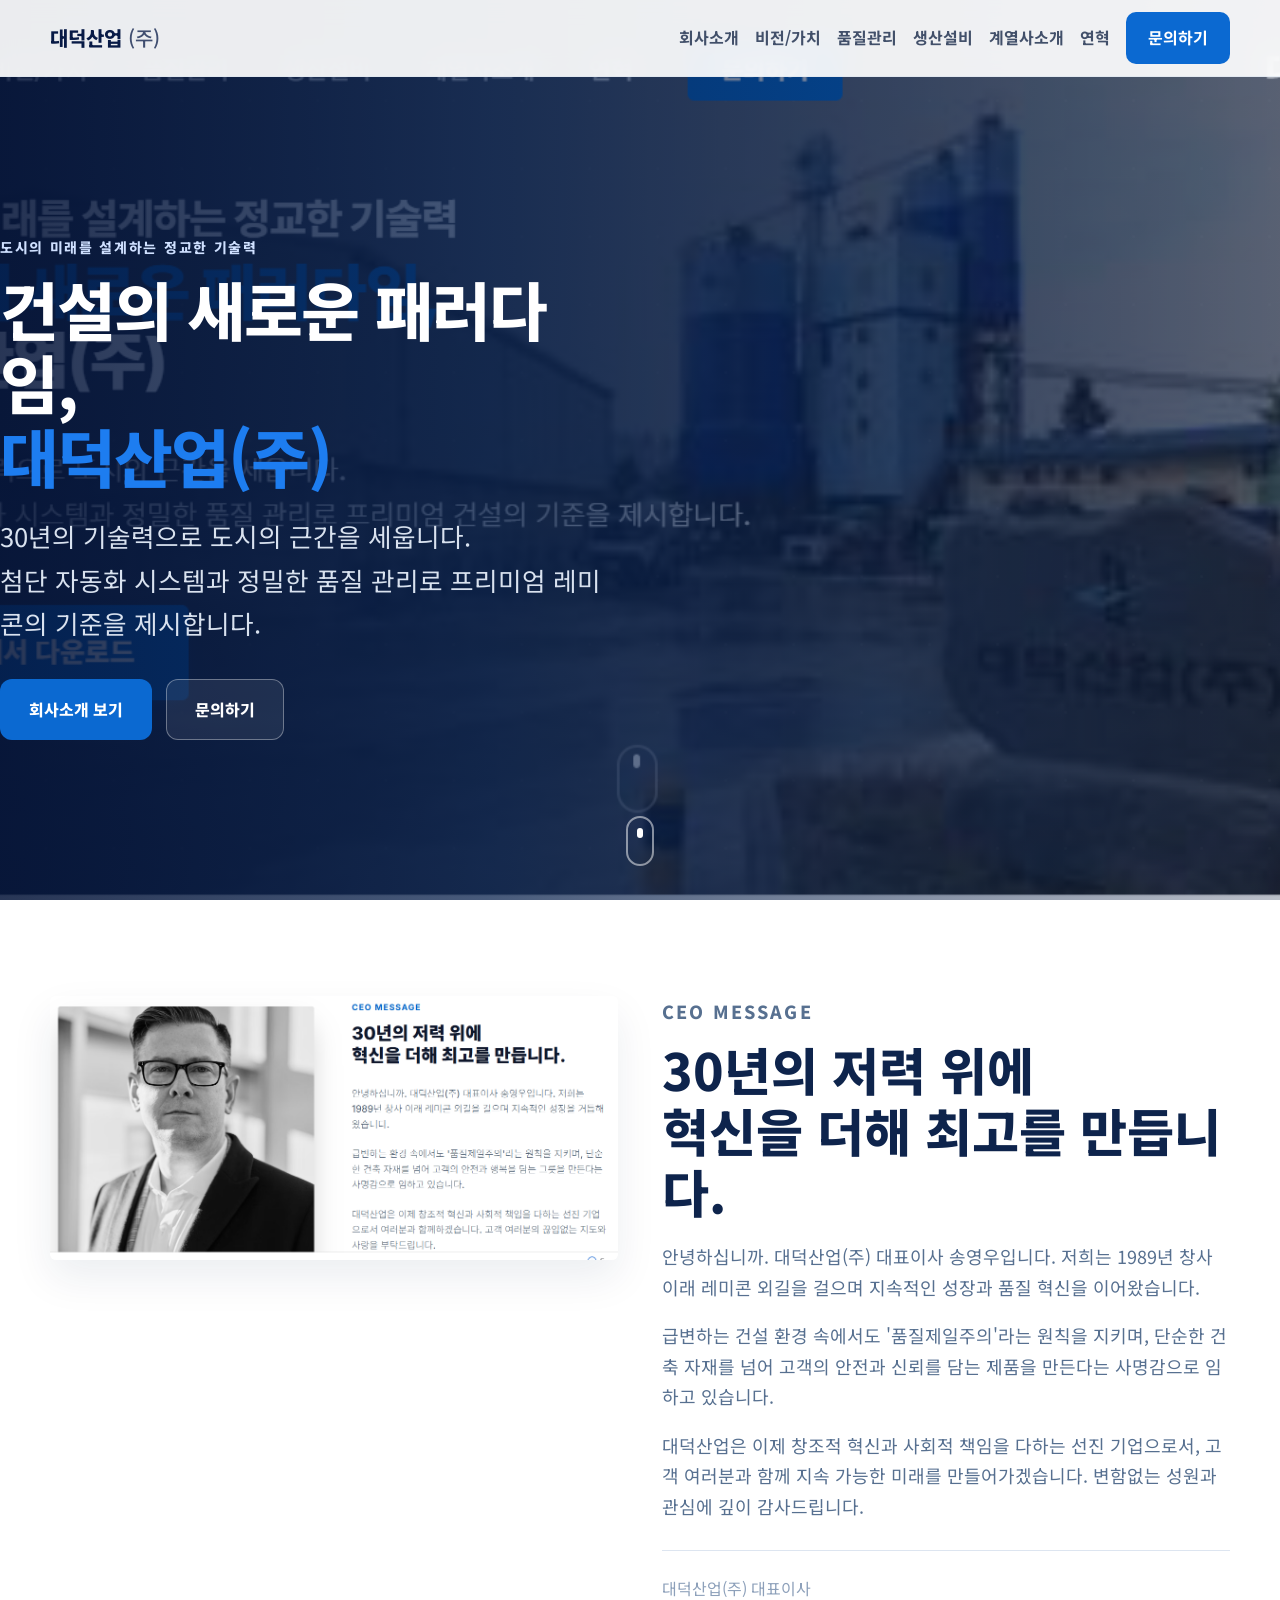
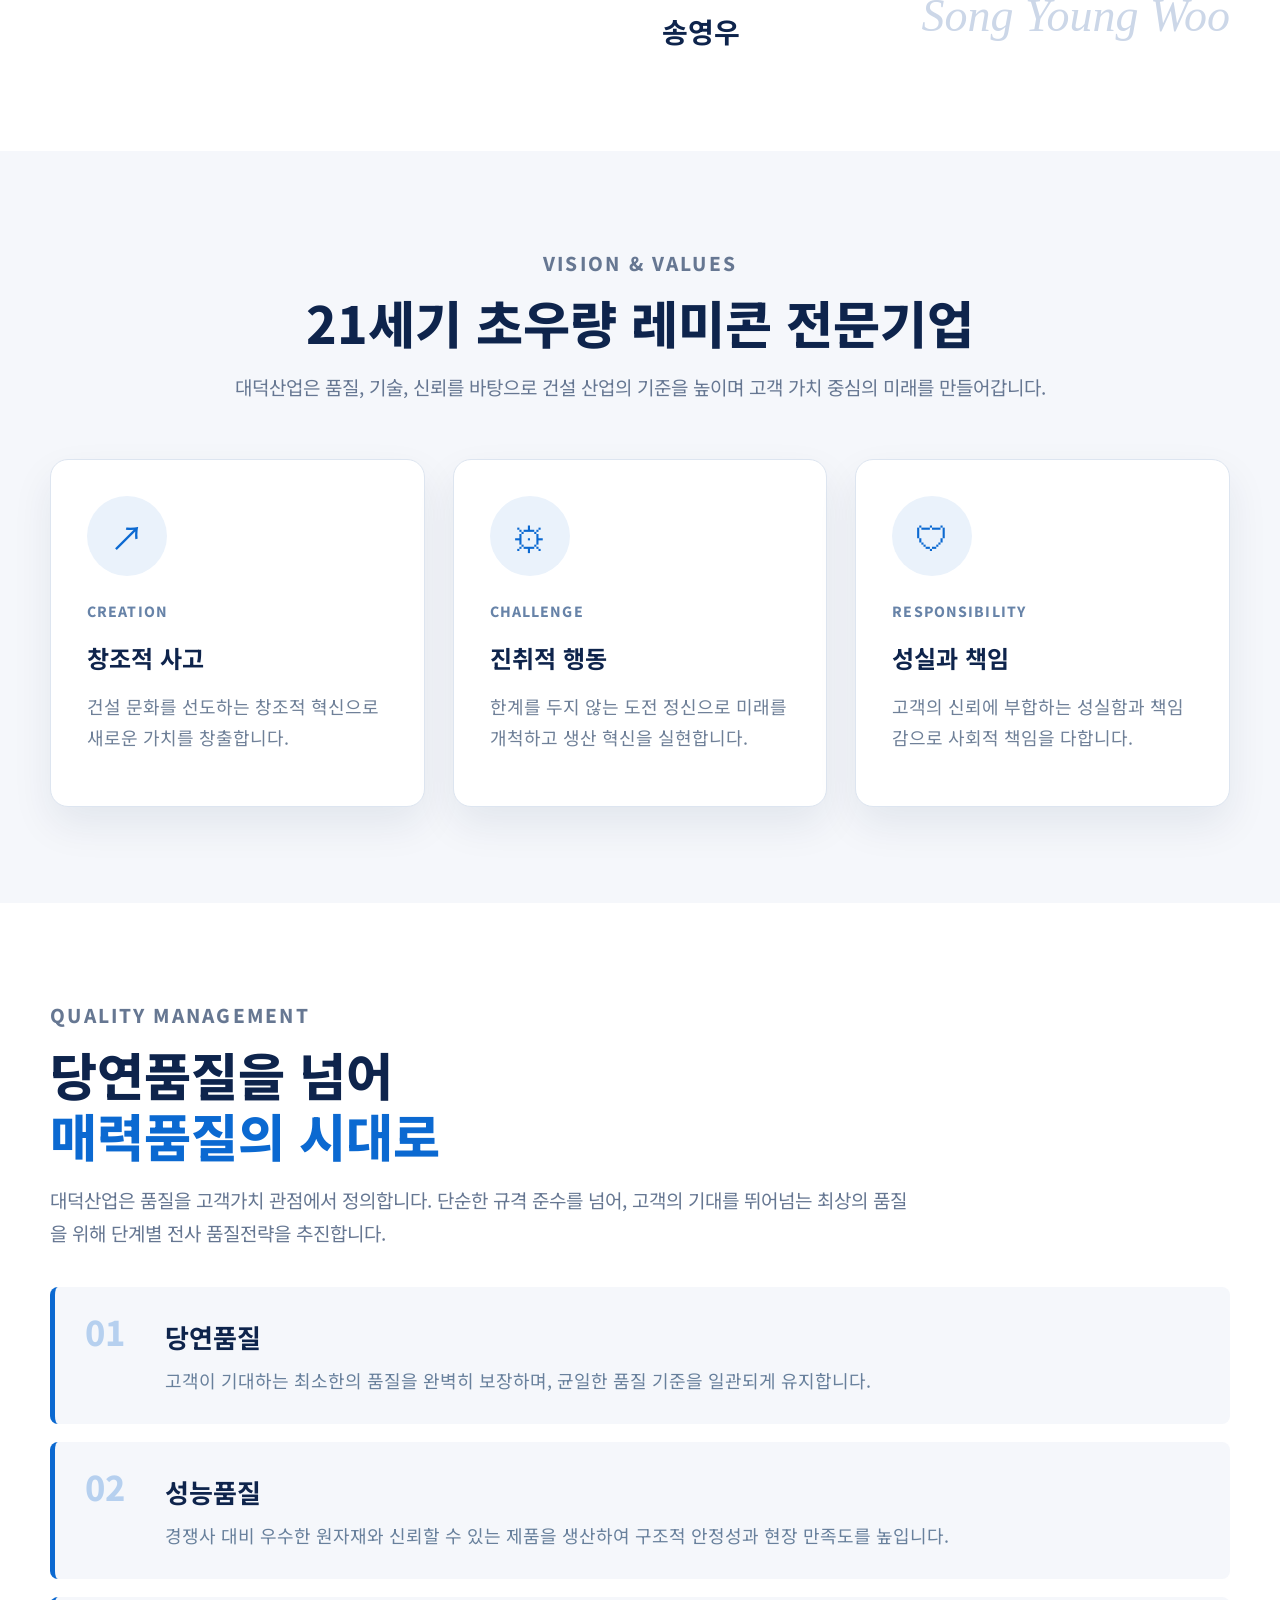
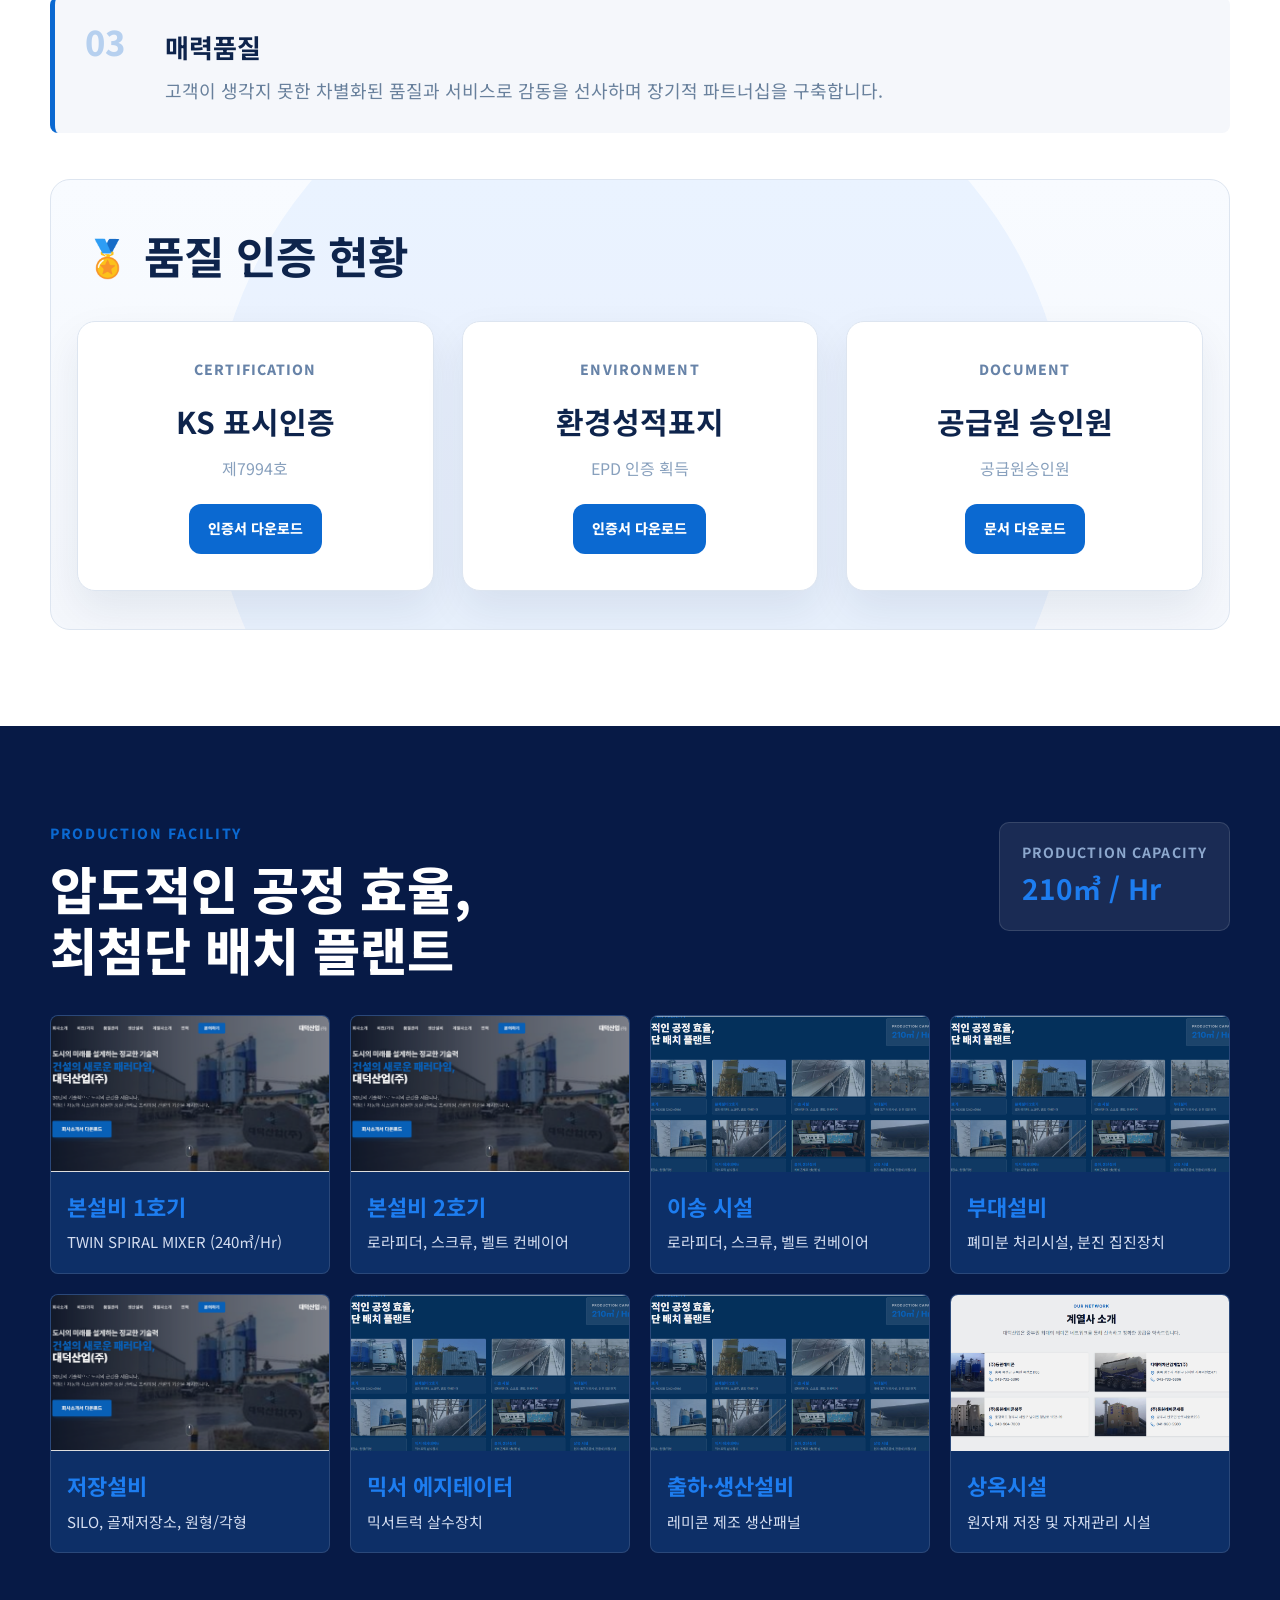
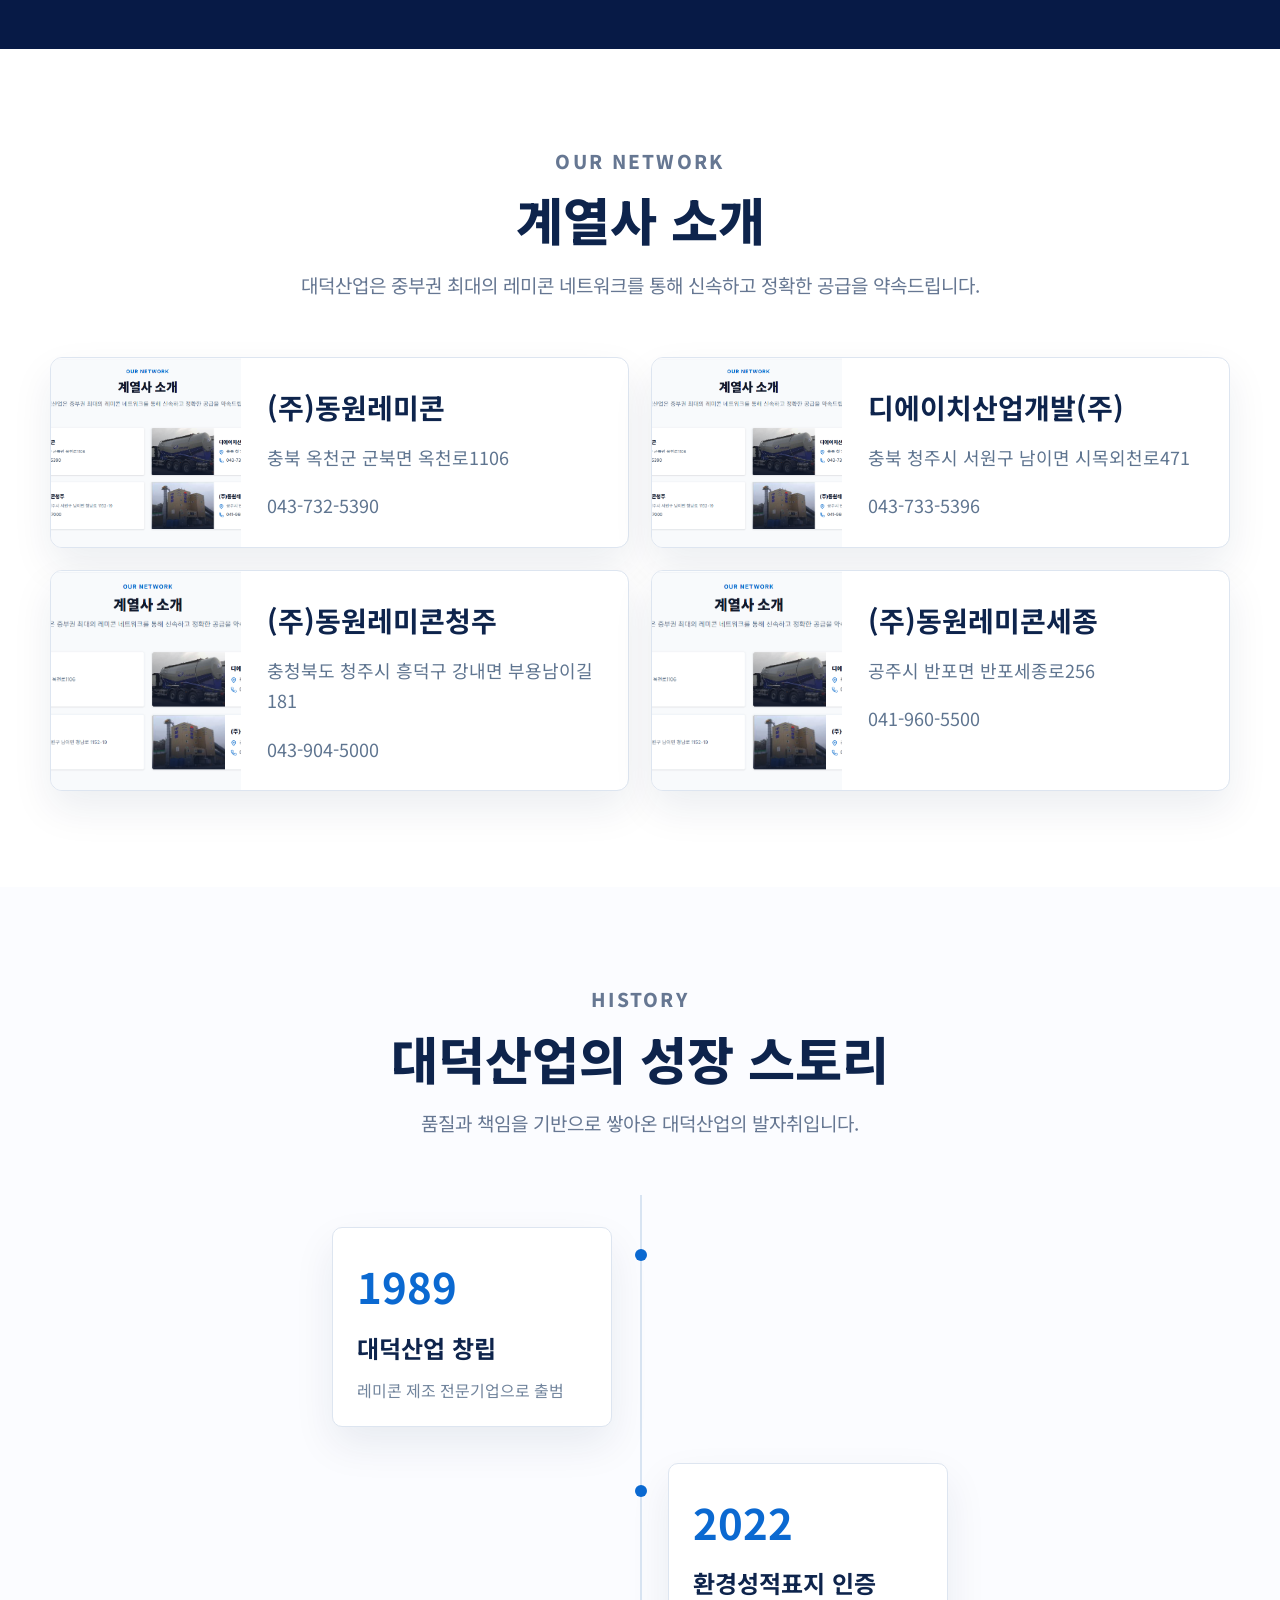
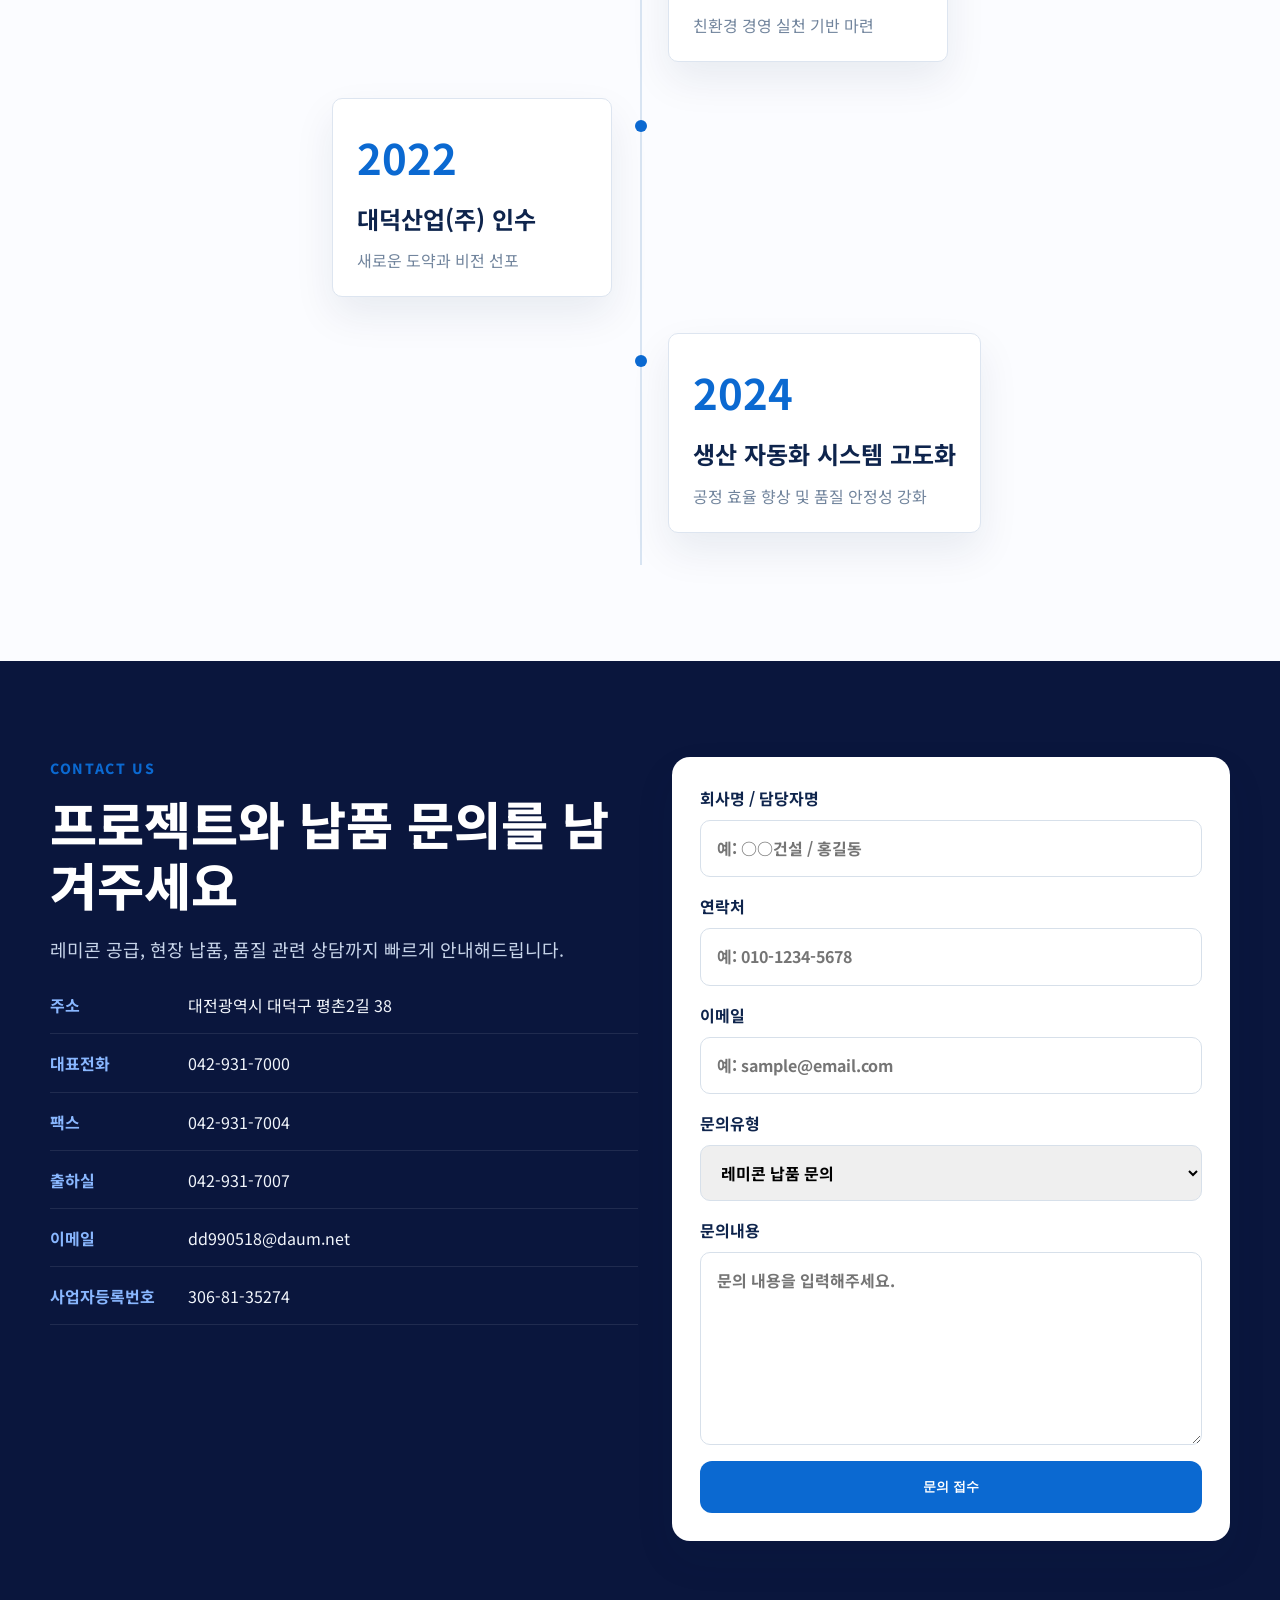
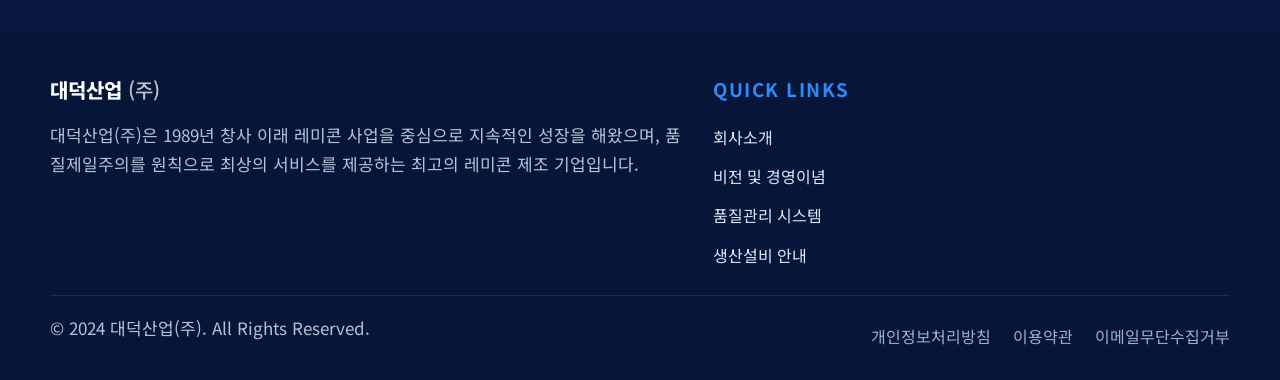
<file: daeduk-homepage/index.html>
<!DOCTYPE html>
<html lang="ko">
<head>
  <meta charset="UTF-8" />
  <meta name="viewport" content="width=device-width, initial-scale=1.0" />
  <title>대덕산업(주) | 레미콘 제조 전문기업</title>
  <meta name="description" content="대덕산업(주) 공식 홈페이지 시안. 레미콘 제조, 품질관리, 생산설비, 계열사 소개, 연혁, 문의안내." />
  <link rel="preconnect" href="https://fonts.googleapis.com">
  <link rel="preconnect" href="https://fonts.gstatic.com" crossorigin>
  <link href="https://fonts.googleapis.com/css2?family=Noto+Sans+KR:wght@300;400;500;700;800&display=swap" rel="stylesheet">
  <link rel="stylesheet" href="styles.css" />
</head>
<body>
  <header class="site-header">
    <div class="container nav-wrap">
      <a class="logo" href="#home">대덕산업 <span>(주)</span></a>
      <nav class="nav">
        <a href="#about">회사소개</a>
        <a href="#vision">비전/가치</a>
        <a href="#quality">품질관리</a>
        <a href="#facility">생산설비</a>
        <a href="#network">계열사소개</a>
        <a href="#history">연혁</a>
        <a class="nav-cta" href="#contact">문의하기</a>
      </nav>
    </div>
  </header>

  <main>
    <section class="hero" id="home">
      <div class="hero-overlay"></div>
      <div class="container hero-inner">
        <div class="hero-copy">
          <p class="eyebrow light">도시의 미래를 설계하는 정교한 기술력</p>
          <h1>
            건설의 새로운 패러다임,<br />
            <span>대덕산업(주)</span>
          </h1>
          <p class="hero-desc">
            30년의 기술력으로 도시의 근간을 세웁니다.<br />
            첨단 자동화 시스템과 정밀한 품질 관리로 프리미엄 레미콘의 기준을 제시합니다.
          </p>
          <div class="hero-actions">
            <a class="btn btn-primary" href="#about">회사소개 보기</a>
            <a class="btn btn-secondary" href="#contact">문의하기</a>
          </div>
        </div>
      </div>
      <a class="scroll-indicator" href="#about" aria-label="다음 섹션으로 이동"></a>
    </section>

    <section class="section section-about" id="about">
      <div class="container two-col about-grid">
        <div class="image-panel">
          <img src="assets/ceo.png" alt="대표이사 이미지" />
        </div>
        <div class="content-panel ceo-message">
          <p class="eyebrow">CEO MESSAGE</p>
          <h2>30년의 저력 위에<br />혁신을 더해 최고를 만듭니다.</h2>
          <p>
            안녕하십니까. 대덕산업(주) 대표이사 송영우입니다. 저희는 1989년 창사 이래 레미콘 외길을 걸으며
            지속적인 성장과 품질 혁신을 이어왔습니다.
          </p>
          <p>
            급변하는 건설 환경 속에서도 '품질제일주의'라는 원칙을 지키며, 단순한 건축 자재를 넘어 고객의
            안전과 신뢰를 담는 제품을 만든다는 사명감으로 임하고 있습니다.
          </p>
          <p>
            대덕산업은 이제 창조적 혁신과 사회적 책임을 다하는 선진 기업으로서, 고객 여러분과 함께 지속 가능한
            미래를 만들어가겠습니다. 변함없는 성원과 관심에 깊이 감사드립니다.
          </p>
          <div class="signature-wrap">
            <div>
              <span>대덕산업(주) 대표이사</span>
              <strong>송영우</strong>
            </div>
            <em>Song Young Woo</em>
          </div>
        </div>
      </div>
    </section>

    <section class="section soft-bg" id="vision">
      <div class="container">
        <div class="section-head center">
          <p class="eyebrow">VISION &amp; VALUES</p>
          <h2>21세기 초우량 레미콘 전문기업</h2>
          <p>
            대덕산업은 품질, 기술, 신뢰를 바탕으로 건설 산업의 기준을 높이며 고객 가치 중심의 미래를 만들어갑니다.
          </p>
        </div>
        <div class="cards three">
          <article class="card value-card">
            <div class="icon-badge">↗</div>
            <p class="card-label">CREATION</p>
            <h3>창조적 사고</h3>
            <p>건설 문화를 선도하는 창조적 혁신으로 새로운 가치를 창출합니다.</p>
          </article>
          <article class="card value-card">
            <div class="icon-badge">⚙</div>
            <p class="card-label">CHALLENGE</p>
            <h3>진취적 행동</h3>
            <p>한계를 두지 않는 도전 정신으로 미래를 개척하고 생산 혁신을 실현합니다.</p>
          </article>
          <article class="card value-card">
            <div class="icon-badge">🛡</div>
            <p class="card-label">RESPONSIBILITY</p>
            <h3>성실과 책임</h3>
            <p>고객의 신뢰에 부합하는 성실함과 책임감으로 사회적 책임을 다합니다.</p>
          </article>
        </div>
      </div>
    </section>

    <section class="section quality-section" id="quality">
      <div class="container">
        <div class="section-head left">
          <p class="eyebrow">QUALITY MANAGEMENT</p>
          <h2>당연품질을 넘어<br /><span>매력품질의 시대로</span></h2>
          <p>
            대덕산업은 품질을 고객가치 관점에서 정의합니다. 단순한 규격 준수를 넘어,
            고객의 기대를 뛰어넘는 최상의 품질을 위해 단계별 전사 품질전략을 추진합니다.
          </p>
        </div>
        <div class="quality-list">
          <article class="quality-item">
            <span class="num">01</span>
            <div>
              <h3>당연품질</h3>
              <p>고객이 기대하는 최소한의 품질을 완벽히 보장하며, 균일한 품질 기준을 일관되게 유지합니다.</p>
            </div>
          </article>
          <article class="quality-item">
            <span class="num">02</span>
            <div>
              <h3>성능품질</h3>
              <p>경쟁사 대비 우수한 원자재와 신뢰할 수 있는 제품을 생산하여 구조적 안정성과 현장 만족도를 높입니다.</p>
            </div>
          </article>
          <article class="quality-item">
            <span class="num">03</span>
            <div>
              <h3>매력품질</h3>
              <p>고객이 생각지 못한 차별화된 품질과 서비스로 감동을 선사하며 장기적 파트너십을 구축합니다.</p>
            </div>
          </article>
        </div>

        <div class="cert-box">
          <div class="cert-head">
            <div class="cert-icon">🏅</div>
            <h3>품질 인증 현황</h3>
          </div>
          <div class="cards three cert-grid">
            <article class="card cert-card">
              <p class="card-label">CERTIFICATION</p>
              <h4>KS 표시인증</h4>
              <span>제7994호</span>
              <a href="#contact" class="btn btn-primary small">인증서 다운로드</a>
            </article>
            <article class="card cert-card">
              <p class="card-label">ENVIRONMENT</p>
              <h4>환경성적표지</h4>
              <span>EPD 인증 획득</span>
              <a href="#contact" class="btn btn-primary small">인증서 다운로드</a>
            </article>
            <article class="card cert-card">
              <p class="card-label">DOCUMENT</p>
              <h4>공급원 승인원</h4>
              <span>공급원승인원</span>
              <a href="#contact" class="btn btn-primary small">문서 다운로드</a>
            </article>
          </div>
        </div>
      </div>
    </section>

    <section class="section facility-section" id="facility">
      <div class="container">
        <div class="facility-head">
          <div>
            <p class="eyebrow">PRODUCTION FACILITY</p>
            <h2>압도적인 공정 효율,<br />최첨단 배치 플랜트</h2>
          </div>
          <div class="capacity-box">
            <span>PRODUCTION CAPACITY</span>
            <strong>210㎥ / Hr</strong>
          </div>
        </div>
        <div class="facility-grid">
          <article class="facility-card"><div class="thumb"><img src="assets/hero.png" alt="본설비 1호기" /></div><h3>본설비 1호기</h3><p>TWIN SPIRAL MIXER (240㎥/Hr)</p></article>
          <article class="facility-card"><div class="thumb"><img src="assets/hero.png" alt="본설비 2호기" /></div><h3>본설비 2호기</h3><p>로라피더, 스크류, 벨트 컨베이어</p></article>
          <article class="facility-card"><div class="thumb"><img src="assets/facilities.png" alt="이송시설" /></div><h3>이송 시설</h3><p>로라피더, 스크류, 벨트 컨베이어</p></article>
          <article class="facility-card"><div class="thumb"><img src="assets/facilities.png" alt="부대설비" /></div><h3>부대설비</h3><p>폐미분 처리시설, 분진 집진장치</p></article>
          <article class="facility-card"><div class="thumb"><img src="assets/hero.png" alt="저장설비" /></div><h3>저장설비</h3><p>SILO, 골재저장소, 원형/각형</p></article>
          <article class="facility-card"><div class="thumb"><img src="assets/facilities.png" alt="믹서 에지테이터" /></div><h3>믹서 에지테이터</h3><p>믹서트럭 살수장치</p></article>
          <article class="facility-card"><div class="thumb"><img src="assets/facilities.png" alt="출하 생산설비" /></div><h3>출하·생산설비</h3><p>레미콘 제조 생산패널</p></article>
          <article class="facility-card"><div class="thumb"><img src="assets/network.png" alt="상옥 시설" /></div><h3>상옥시설</h3><p>원자재 저장 및 자재관리 시설</p></article>
        </div>
      </div>
    </section>

    <section class="section network-section" id="network">
      <div class="container">
        <div class="section-head center">
          <p class="eyebrow">OUR NETWORK</p>
          <h2>계열사 소개</h2>
          <p>대덕산업은 중부권 최대의 레미콘 네트워크를 통해 신속하고 정확한 공급을 약속드립니다.</p>
        </div>
        <div class="affiliate-list">
          <article class="affiliate-card">
            <img src="assets/network.png" alt="동원레미콘" />
            <div>
              <h3>(주)동원레미콘</h3>
              <p>충북 옥천군 군북면 옥천로1106</p>
               <span>043-732-5390</span>
            </div>
          </article>
          <article class="affiliate-card">
            <img src="assets/network.png" alt="디에이치산업개발" />
            <div>
              <h3>디에이치산업개발(주)</h3>
              <p>충북 청주시 서원구 남이면 시목외천로471</p>
                <span>043-733-5396</span>
            </div>
          </article>
          <article class="affiliate-card">
            <img src="assets/network.png" alt="동원레미콘청주" />
            <div>
              <h3>(주)동원레미콘청주</h3>
              <p>충청북도 청주시 흥덕구 강내면 부용남이길181</p>
                <span>043-904-5000</span>
            </div>
          </article>
          <article class="affiliate-card">
            <img src="assets/network.png" alt="동원레미콘세종" />
            <div>
              <h3>(주)동원레미콘세종</h3>
              <p>공주시 반포면 반포세종로256</p>
                <span>041-960-5500</span>
            </div>
          </article>
        </div>
      </div>
    </section>

    <section class="section history-section" id="history">
      <div class="container">
        <div class="section-head center">
          <p class="eyebrow">HISTORY</p>
          <h2>대덕산업의 성장 스토리</h2>
          <p>품질과 책임을 기반으로 쌓아온 대덕산업의 발자취입니다.</p>
        </div>
        <div class="timeline">
          <article class="timeline-item left">
            <div class="timeline-card">
              <strong>1989</strong>
              <h3>대덕산업 창립</h3>
              <p>레미콘 제조 전문기업으로 출범</p>
            </div>
          </article>
          <article class="timeline-item right">
            <div class="timeline-card">
              <strong>2022</strong>
              <h3>환경성적표지 인증</h3>
              <p>친환경 경영 실천 기반 마련</p>
            </div>
          </article>
          <article class="timeline-item left">
            <div class="timeline-card">
              <strong>2022</strong>
              <h3>대덕산업(주) 인수</h3>
              <p>새로운 도약과 비전 선포</p>
            </div>
          </article>
          <article class="timeline-item right">
            <div class="timeline-card">
              <strong>2024</strong>
              <h3>생산 자동화 시스템 고도화</h3>
              <p>공정 효율 향상 및 품질 안정성 강화</p>
            </div>
          </article>
        </div>
      </div>
    </section>

    <section class="section contact-section" id="contact">
      <div class="container contact-grid">
        <div>
          <p class="eyebrow">CONTACT US</p>
          <h2>프로젝트와 납품 문의를 남겨주세요</h2>
          <p class="contact-lead">
            레미콘 공급, 현장 납품, 품질 관련 상담까지 빠르게 안내해드립니다.
          </p>
          <ul class="contact-list">
            <li><strong>주소</strong><span>대전광역시 대덕구 평촌2길 38</span></li>
            <li><strong>대표전화</strong><span>042-931-7000</span></li>
            <li><strong>팩스</strong><span>042-931-7004</span></li>
            <li><strong>출하실</strong><span>042-931-7007</span></li>
            <li><strong>이메일</strong><span>dd990518@daum.net</span></li>
            <li><strong>사업자등록번호</strong><span>306-81-35274</span></li>
          </ul>
        </div>
        <form class="contact-form">
          <label>
            회사명 / 담당자명
            <input type="text" placeholder="예: ○○건설 / 홍길동" />
          </label>
          <label>
            연락처
            <input type="tel" placeholder="예: 010-1234-5678" />
          </label>
          <label>
            이메일
            <input type="email" placeholder="예: sample@email.com" />
          </label>
          <label>
            문의유형
            <select>
              <option>레미콘 납품 문의</option>
              <option>품질 관련 문의</option>
              <option>협력 / 제휴 문의</option>
              <option>기타 문의</option>
            </select>
          </label>
          <label>
            문의내용
            <textarea rows="6" placeholder="문의 내용을 입력해주세요."></textarea>
          </label>
          <button type="button" class="btn btn-primary full">문의 접수</button>
        </form>
      </div>
    </section>
  </main>

  <footer class="site-footer">
    <div class="container footer-grid">
      <div>
        <a class="logo footer-logo" href="#home">대덕산업 <span>(주)</span></a>
        <p>
          대덕산업(주)은 1989년 창사 이래 레미콘 사업을 중심으로 지속적인 성장을 해왔으며,
          품질제일주의를 원칙으로 최상의 서비스를 제공하는 최고의 레미콘 제조 기업입니다.
        </p>
      </div>
      <div>
        <h3>QUICK LINKS</h3>
        <div class="footer-links">
          <a href="#about">회사소개</a>
          <a href="#vision">비전 및 경영이념</a>
          <a href="#quality">품질관리 시스템</a>
          <a href="#facility">생산설비 안내</a>
        </div>
      </div>
    </div>
    <div class="container footer-bottom">
      <p>© 2024 대덕산업(주). All Rights Reserved.</p>
      <div>
        <a href="#">개인정보처리방침</a>
        <a href="#">이용약관</a>
        <a href="#">이메일무단수집거부</a>
      </div>
    </div>
  </footer>
</body>
</html>
</file>
<file: daeduk-homepage/styles.css>
:root{
  --navy:#071a46;
  --navy-2:#0b2f66;
  --blue:#0b69d1;
  --blue-2:#1d7df0;
  --text:#0e244c;
  --muted:#667792;
  --soft:#f3f6fb;
  --line:#dde5f0;
  --white:#ffffff;
  --shadow:0 18px 40px rgba(10,34,74,.08);
}
*{box-sizing:border-box}
html{scroll-behavior:smooth}
body{
  margin:0;
  font-family:'Noto Sans KR',sans-serif;
  color:var(--text);
  background:#fff;
  line-height:1.7;
}
a{text-decoration:none;color:inherit}
img{display:block;max-width:100%}
.container{width:min(1180px,calc(100% - 32px));margin:0 auto}
.section{padding:96px 0}
.soft-bg{background:#f5f7fb}
.eyebrow{margin:0 0 12px;font-size:14px;font-weight:800;letter-spacing:.12em;color:var(--blue);text-transform:uppercase}
.eyebrow.light{color:#cfe0ff}
h1,h2,h3,h4,p{margin-top:0}
h2{font-size:clamp(32px,4vw,56px);line-height:1.2;margin-bottom:18px;font-weight:800}
.section-head.center{text-align:center;max-width:840px;margin:0 auto 56px}
.section-head.left{max-width:860px;margin-bottom:38px}
.section-head p{color:var(--muted);font-size:19px}
.site-header{
  position:fixed;inset:0 0 auto 0;z-index:50;
  background:rgba(255,255,255,.92);backdrop-filter:blur(12px);
  border-bottom:1px solid rgba(221,229,240,.7)
}
.nav-wrap{display:flex;align-items:center;justify-content:space-between;height:76px;gap:20px}
.logo{font-size:20px;font-weight:800;color:var(--navy)}
.logo span{font-weight:500;opacity:.75}
.nav{display:flex;align-items:center;gap:16px;flex-wrap:wrap}
.nav a{font-weight:700;color:#42506a;font-size:16px}
.nav a:hover{color:var(--blue)}
.nav-cta{padding:12px 22px;background:var(--blue);color:#fff !important;border-radius:10px}
.hero{
  min-height:100vh;position:relative;display:flex;align-items:center;
  background:url('assets/hero.png') center/cover no-repeat;
  color:#fff;padding-top:76px
}
.hero-overlay{position:absolute;inset:0;background:linear-gradient(90deg,rgba(5,21,58,.86) 0%,rgba(8,33,77,.74) 38%,rgba(8,26,62,.28) 100%)}
.hero-inner{position:relative;z-index:1;width:100%}
.hero-copy{max-width:620px;padding:40px 0;text-align:left}
.hero h1{font-size:clamp(36px,5vw,68px);line-height:1.15;margin:0 0 22px;font-weight:800;letter-spacing:-.03em}
.hero h1 span{color:var(--blue-2)}
.hero-desc{font-size:clamp(18px,2vw,28px);color:#d9e2ef;margin-bottom:34px}
.hero-actions{display:flex;gap:14px;flex-wrap:wrap}
.btn{display:inline-flex;align-items:center;justify-content:center;padding:16px 28px;border-radius:12px;font-weight:800;transition:.2s ease;border:1px solid transparent}
.btn:hover{transform:translateY(-1px)}
.btn-primary{background:var(--blue);color:#fff}
.btn-secondary{background:rgba(255,255,255,.08);color:#fff;border-color:rgba(255,255,255,.35)}
.btn.small{padding:12px 18px;font-size:14px}
.btn.full{width:100%}
.scroll-indicator{
  position:absolute;left:50%;bottom:34px;transform:translateX(-50%);
  width:28px;height:50px;border:2px solid rgba(255,255,255,.5);border-radius:20px;z-index:1
}
.scroll-indicator::after{content:'';position:absolute;left:50%;top:10px;transform:translateX(-50%);width:6px;height:10px;border-radius:5px;background:#fff;animation:wheel 1.6s infinite}
@keyframes wheel{0%{opacity:0;transform:translate(-50%,0)}30%{opacity:1}100%{opacity:0;transform:translate(-50%,14px)}}
.two-col{display:grid;grid-template-columns:1fr 1fr;gap:44px;align-items:start}
.image-panel img{width:100%;height:100%;object-fit:cover;border-radius:6px;box-shadow:var(--shadow)}
.ceo-message p{font-size:18px;color:#577090}
.signature-wrap{display:flex;justify-content:space-between;align-items:end;margin-top:28px;padding-top:24px;border-top:1px solid var(--line);gap:16px}
.signature-wrap span{display:block;color:#8da0ba;margin-bottom:6px}
.signature-wrap strong{font-size:28px}
.signature-wrap em{font-size:46px;color:#ccd7e8;font-style:italic;font-family:Georgia,serif;white-space:nowrap}
.cards{display:grid;gap:28px}
.cards.three{grid-template-columns:repeat(3,1fr)}
.card{background:#fff;border:1px solid var(--line);border-radius:18px;padding:36px;box-shadow:var(--shadow)}
.icon-badge{width:80px;height:80px;border-radius:50%;display:grid;place-items:center;background:#eaf2fb;color:var(--blue);font-size:34px;margin-bottom:24px}
.card-label{font-size:14px;letter-spacing:.08em;color:#6783a8;font-weight:800}
.value-card h3{font-size:24px;margin-bottom:12px}
.value-card p:last-child{color:#6f8098;font-size:18px}
.quality-section h2 span{color:var(--blue)}
.quality-list{display:grid;gap:18px;margin:30px 0 46px}
.quality-item{display:flex;gap:26px;align-items:flex-start;background:#f5f7fb;border-left:5px solid var(--blue);padding:28px 30px;border-radius:8px}
.quality-item .num{font-size:34px;font-weight:800;color:#b6d0ef;min-width:54px;line-height:1}
.quality-item h3{font-size:26px;margin-bottom:6px}
.quality-item p{font-size:18px;color:#68809c;margin:0}
.cert-box{background:linear-gradient(180deg,#f8fbff 0%,#f4f7fc 100%);border:1px solid var(--line);border-radius:20px;padding:38px 26px;position:relative;overflow:hidden}
.cert-box::before{content:'';position:absolute;width:860px;height:860px;border-radius:50%;background:rgba(29,125,240,.06);left:50%;top:62%;transform:translate(-50%,-50%)}
.cert-head,.cert-grid{position:relative;z-index:1}
.cert-head{display:flex;align-items:center;gap:14px;margin:0 0 28px 8px}
.cert-head h3{font-size:44px;margin:0}
.cert-icon{font-size:36px}
.cert-card{text-align:center}
.cert-card h4{font-size:30px;margin:10px 0 8px}
.cert-card span{display:block;color:#88a0bd;margin-bottom:22px}
.facility-section{background:var(--navy);color:#fff}
.facility-head{display:flex;justify-content:space-between;align-items:flex-start;gap:28px;margin-bottom:34px}
.facility-head h2{margin-bottom:0}
.capacity-box{min-width:220px;padding:18px 22px;border-radius:10px;background:rgba(255,255,255,.08);border:1px solid rgba(255,255,255,.12)}
.capacity-box span{display:block;color:#8da8ce;font-size:14px;font-weight:700;letter-spacing:.08em}
.capacity-box strong{display:block;font-size:28px;color:var(--blue-2)}
.facility-grid{display:grid;grid-template-columns:repeat(4,1fr);gap:20px}
.facility-card{background:#0d2f67;border:1px solid rgba(255,255,255,.12);border-radius:8px;overflow:hidden}
.facility-card .thumb{aspect-ratio:16/9;overflow:hidden}
.facility-card img{width:100%;height:100%;object-fit:cover;filter:saturate(.9) brightness(.95)}
.facility-card h3{font-size:22px;color:var(--blue-2);padding:16px 16px 0;margin-bottom:4px}
.facility-card p{color:#d5def1;padding:0 16px 18px;margin:0;font-size:15px}
.affiliate-list{display:grid;grid-template-columns:repeat(2,1fr);gap:22px}
.affiliate-card{display:grid;grid-template-columns:190px 1fr;background:#fff;border:1px solid var(--line);border-radius:12px;overflow:hidden;box-shadow:var(--shadow)}
.affiliate-card img{width:100%;height:100%;object-fit:cover}
.affiliate-card div{padding:26px}
.affiliate-card h3{font-size:28px;margin-bottom:10px}
.affiliate-card p,.affiliate-card span{display:block;color:#5f7590;font-size:18px}
.history-section{background:#fbfcff}
.timeline{position:relative;max-width:980px;margin:0 auto;padding:14px 0}
.timeline::before{content:'';position:absolute;left:50%;top:0;bottom:0;width:2px;background:#d8e4f2}
.timeline-item{position:relative;width:50%;padding:18px 28px}
.timeline-item::before{content:'';position:absolute;top:40px;width:12px;height:12px;border-radius:50%;background:var(--blue)}
.timeline-item.left{left:0;text-align:right}
.timeline-item.right{left:50%}
.timeline-item.left::before{right:-7px}
.timeline-item.right::before{left:-5px}
.timeline-card{display:inline-block;min-width:280px;max-width:420px;background:#fff;border:1px solid var(--line);border-radius:10px;padding:22px 24px;box-shadow:var(--shadow);text-align:left}
.timeline-card strong{display:inline-block;font-size:42px;color:var(--blue);margin-bottom:6px}
.timeline-card h3{font-size:24px;margin-bottom:8px}
.timeline-card p{color:#72859d;margin:0}
.contact-section{background:#0a163d;color:#fff}
.contact-grid{display:grid;grid-template-columns:1fr .95fr;gap:34px;align-items:start}
.contact-section h2{color:#fff}
.contact-lead{color:#c8d5ea;font-size:18px;margin-bottom:28px}
.contact-list{list-style:none;padding:0;margin:0;display:grid;gap:16px}
.contact-list li{display:flex;gap:18px;align-items:flex-start;padding-bottom:14px;border-bottom:1px solid rgba(255,255,255,.09)}
.contact-list strong{width:120px;color:#89b7ff}
.contact-list span{color:#f1f5fb}
.contact-form{background:#fff;color:var(--text);padding:28px;border-radius:18px;box-shadow:var(--shadow);display:grid;gap:16px}
.contact-form label{display:grid;gap:8px;font-weight:700}
.contact-form input,.contact-form select,.contact-form textarea{width:100%;padding:14px 16px;border-radius:10px;border:1px solid #d7e0ea;font:inherit}
.contact-form input:focus,.contact-form select:focus,.contact-form textarea:focus{outline:none;border-color:var(--blue)}
.site-footer{background:#071538;color:#fff;padding:36px 0 20px}
.footer-grid{display:grid;grid-template-columns:1.1fr .9fr;gap:32px;padding-bottom:26px;border-bottom:1px solid rgba(255,255,255,.09)}
.footer-logo{display:inline-block;margin-bottom:14px;color:#fff}
.site-footer p{color:#b5c3d8;font-size:17px}
.site-footer h3{color:#2b8cff;letter-spacing:.08em}
.footer-links{display:grid;gap:12px}
.footer-links a{color:#dce7f7}
.footer-bottom{display:flex;justify-content:space-between;align-items:center;gap:20px;padding-top:18px;flex-wrap:wrap}
.footer-bottom a{color:#9db0cb;margin-left:18px}

@media (max-width: 1100px){
  .cards.three,.facility-grid{grid-template-columns:repeat(2,1fr)}
  .two-col,.contact-grid,.footer-grid,.affiliate-list{grid-template-columns:1fr}
  .signature-wrap{flex-direction:column;align-items:flex-start}
}
@media (max-width: 820px){
  .site-header{position:sticky}
  .nav-wrap{height:auto;padding:14px 0;align-items:flex-start}
  .nav{justify-content:flex-start}
  .hero{min-height:88vh}
  .timeline::before{left:16px}
  .timeline-item,.timeline-item.right,.timeline-item.left{width:100%;left:0;padding-left:42px;padding-right:0;text-align:left}
  .timeline-item.left::before,.timeline-item.right::before{left:11px;right:auto}
  .timeline-card{max-width:none;min-width:0;width:100%}
}
@media (max-width: 640px){
  .section{padding:72px 0}
  .hero-copy{max-width:100%}
  .hero h1{font-size:38px}
  .hero-desc{font-size:17px}
  .cards.three,.facility-grid{grid-template-columns:1fr}
  .affiliate-card{grid-template-columns:1fr}
  .cert-head h3{font-size:30px}
  .quality-item{padding:24px 18px;gap:16px}
  .nav a{font-size:14px}
  .nav-cta{padding:10px 16px}
}
</file>
